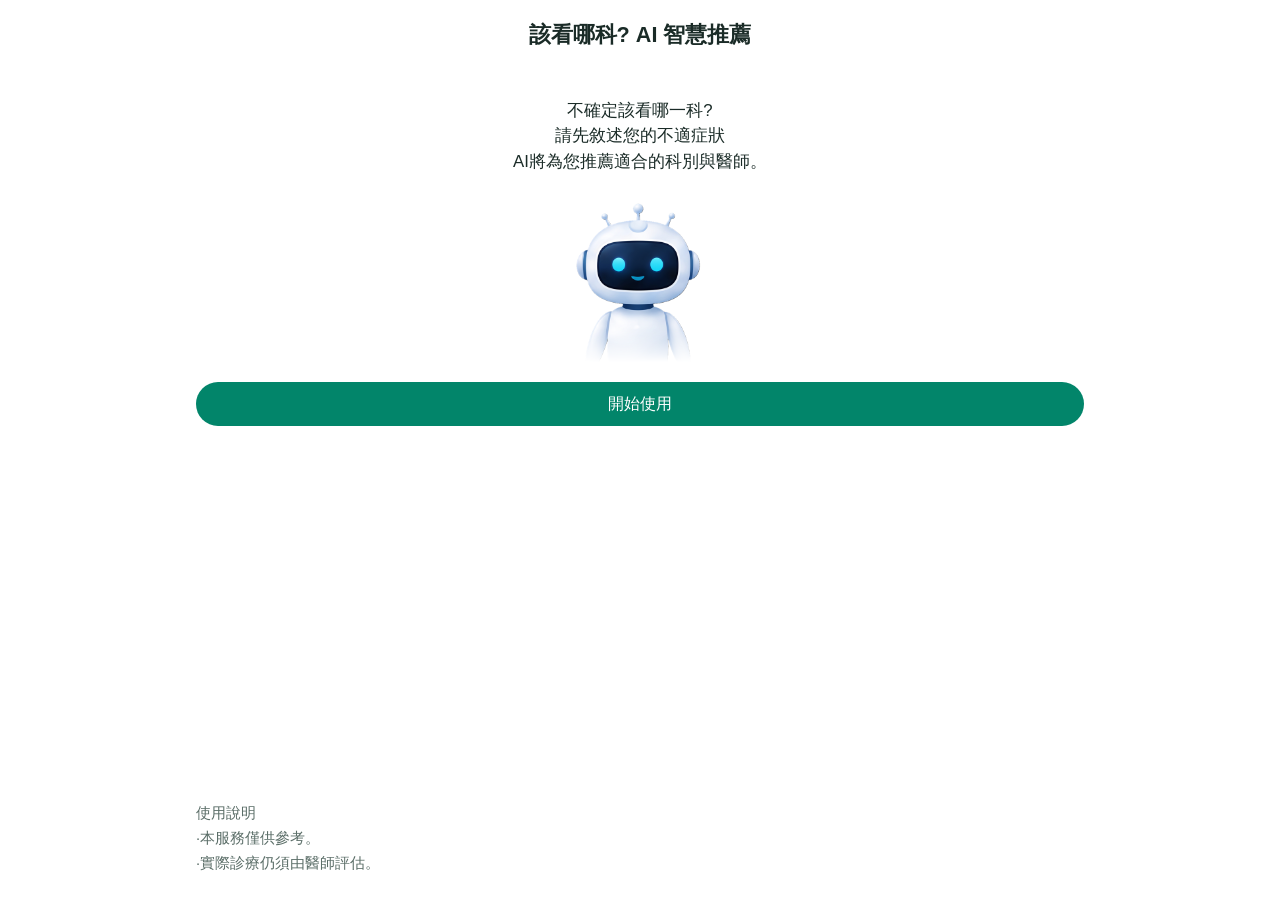
<file: index.html>
<!DOCTYPE html>
<html lang="zh-Hant">
  <head>
    <meta charset="UTF-8">
    <meta name="viewport" content="width=device-width, initial-scale=1">
    <title>該看哪科? AI 智慧推薦</title>
    <meta http-equiv="refresh" content="0; url=/start/">
  </head>
  <body>
    <p><a href="/start/">前往 AI 智慧推薦</a></p>
    <script>
      window.location.replace(`/start/${window.location.search}`);
    </script>
  </body>
</html>
</file>
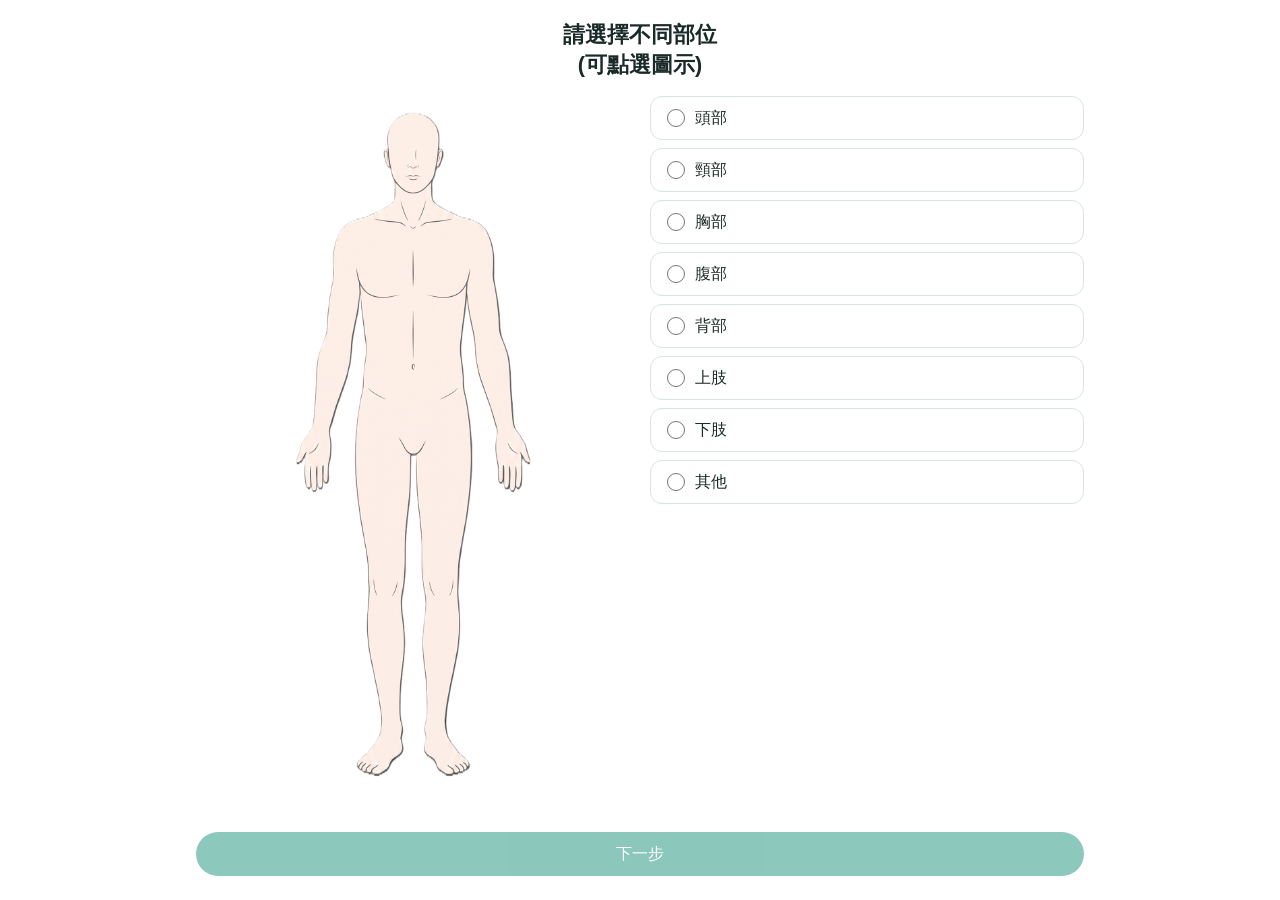
<file: body/index.html>
<!doctype html>
<html lang="zh-Hant">
  <head>
    <meta charset="UTF-8">
    <meta name="viewport" content="width=device-width, initial-scale=1">
    <title>選擇身體部位｜AI 智慧推薦</title>
    <link rel="stylesheet" href="/css/styles.css">
    <link rel="stylesheet" href="/css/pages.css">
  </head>
  <body>
    <main class="wizard-page">
      <header>
        <h1 class="wizard-title">請選擇不同部位<br>(可點選圖示)</h1>
      </header>
      <div class="wizard-content">
        <p class="status">資料載入中…</p>
      </div>
      <footer class="wizard-footer">
        <div class="nav-buttons nav-buttons--single">
          <button class="btn btn-primary" type="button" data-action="next" disabled>下一步</button>
        </div>
      </footer>
    </main>
    <script type="module" src="/js/pages/body.js"></script>
  </body>
</html>
</file>
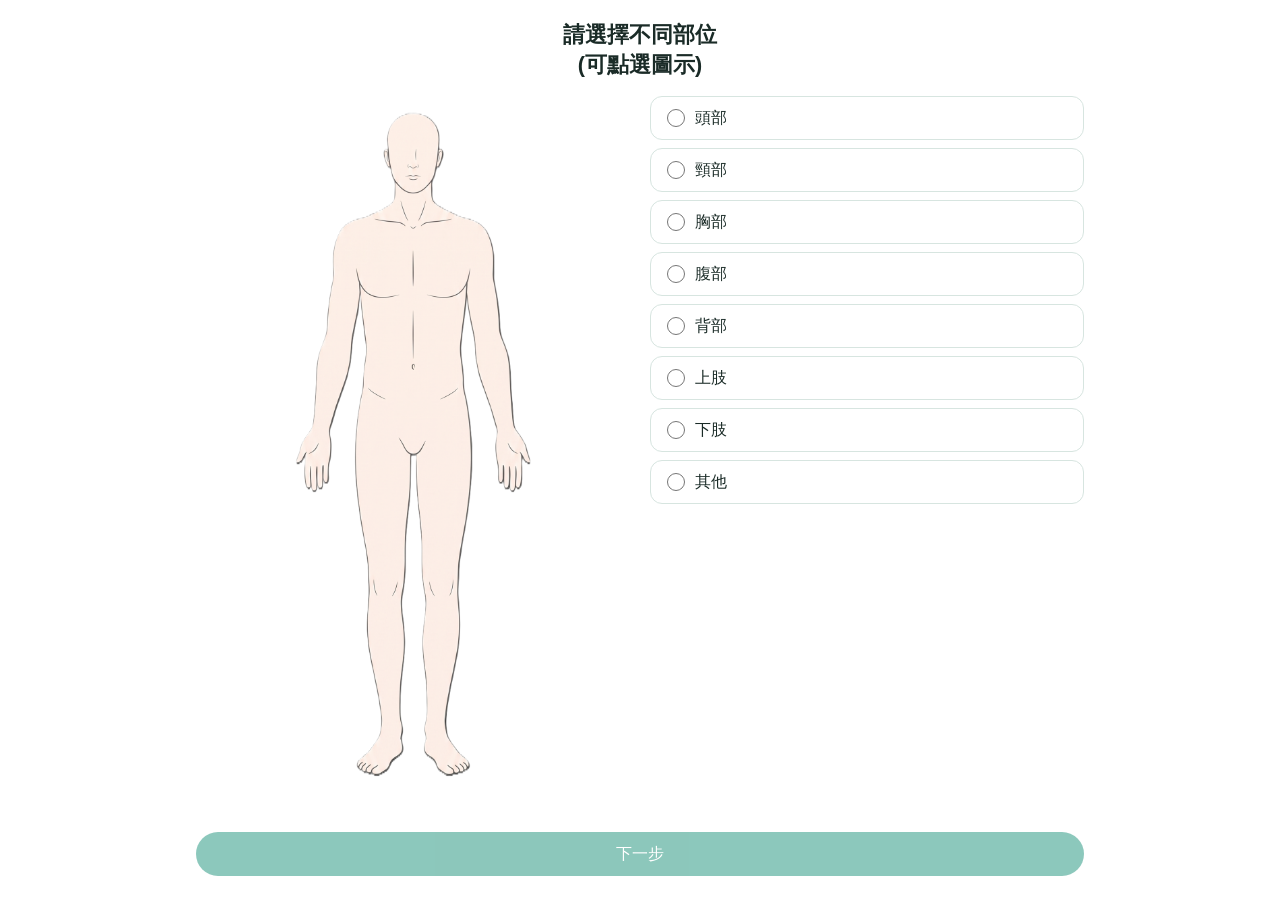
<file: doctors/index.html>
<!doctype html>
<html lang="zh-Hant">
  <head>
    <meta charset="UTF-8">
    <meta name="viewport" content="width=device-width, initial-scale=1">
    <title>推薦醫師｜AI 智慧推薦</title>
    <link rel="stylesheet" href="/css/styles.css">
    <link rel="stylesheet" href="/css/pages.css">
  </head>
  <body>
    <main class="wizard-page">
      <header>
        <h1 class="wizard-title" data-title>推薦醫師</h1>
        <h2 class="wizard-sub-title">依您的症狀推薦以下醫師</h2>
      </header>
      <div class="wizard-content">
        <p class="status">資料載入中…</p>
      </div>
      <footer class="wizard-footer">
        <div class="nav-buttons">
          <button class="btn btn-secondary" type="button" data-action="prev">上一步</button>
          <button class="btn btn-primary" type="button" data-action="appoint" disabled>我要掛號</button>
        </div>
      </footer>
    </main>
    <script type="module" src="/js/pages/doctors.js"></script>
  </body>
</html>
</file>
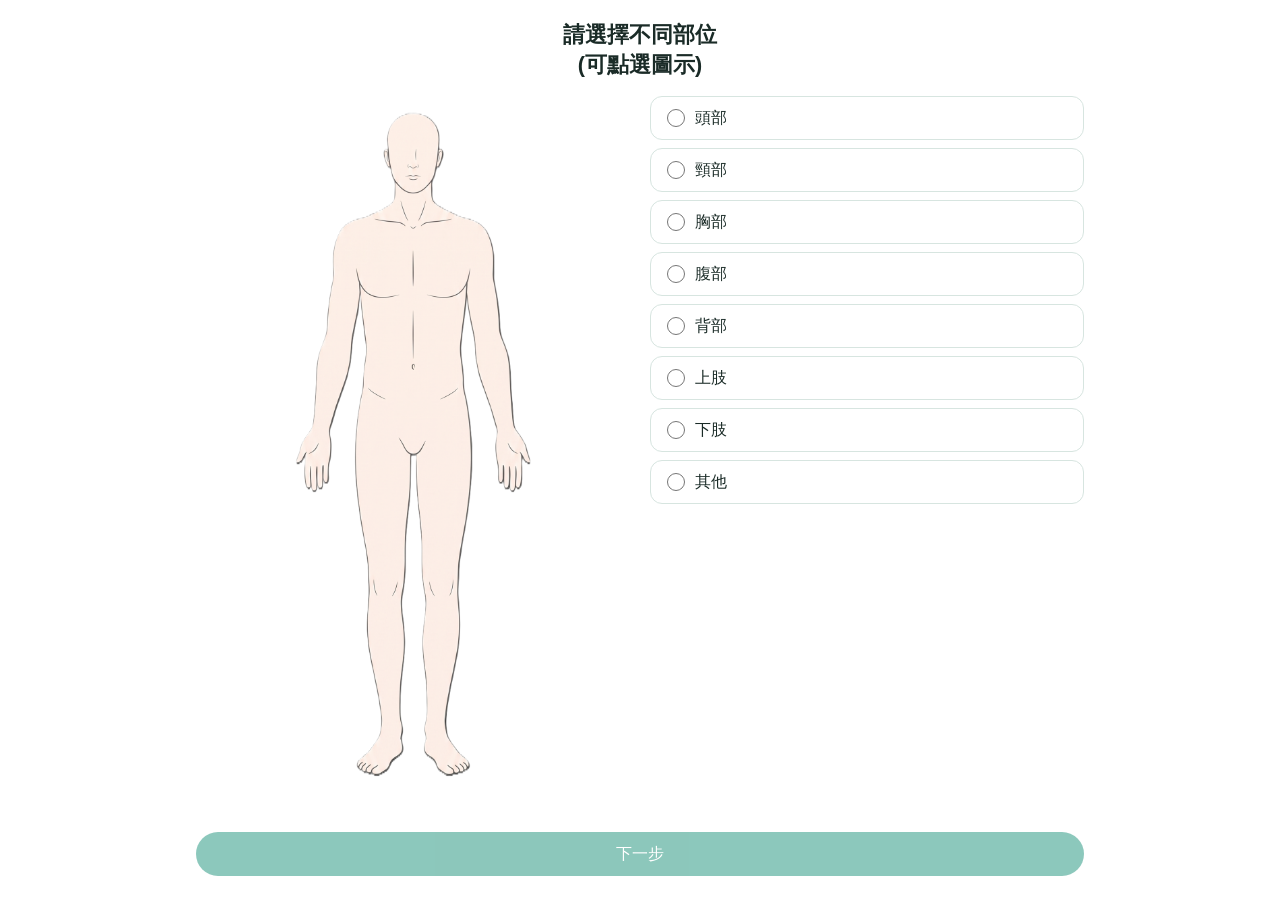
<file: organ/index.html>
<!DOCTYPE html>
<html lang="zh-Hant">
  <head>
    <meta charset="UTF-8">
    <meta name="viewport" content="width=device-width, initial-scale=1">
    <title>選擇細部部位｜AI 智慧推薦</title>
    <link rel="stylesheet" href="/css/styles.css">
    <link rel="stylesheet" href="/css/pages.css">
  </head>
  <body>
    <main class="wizard-page">
      <header>
        <h1 class="wizard-title">請選擇細部部位</h1>
      </header>
      <div class="wizard-content">
        <p class="status">資料載入中…</p>
      </div>
      <footer class="wizard-footer">
        <div class="nav-buttons">
          <button class="btn btn-secondary" type="button" data-action="prev">上一步</button>
          <button class="btn btn-primary" type="button" data-action="next" disabled>下一步</button>
        </div>
      </footer>
    </main>
    <script type="module" src="/js/pages/organ.js"></script>
  </body>
</html>
</file>
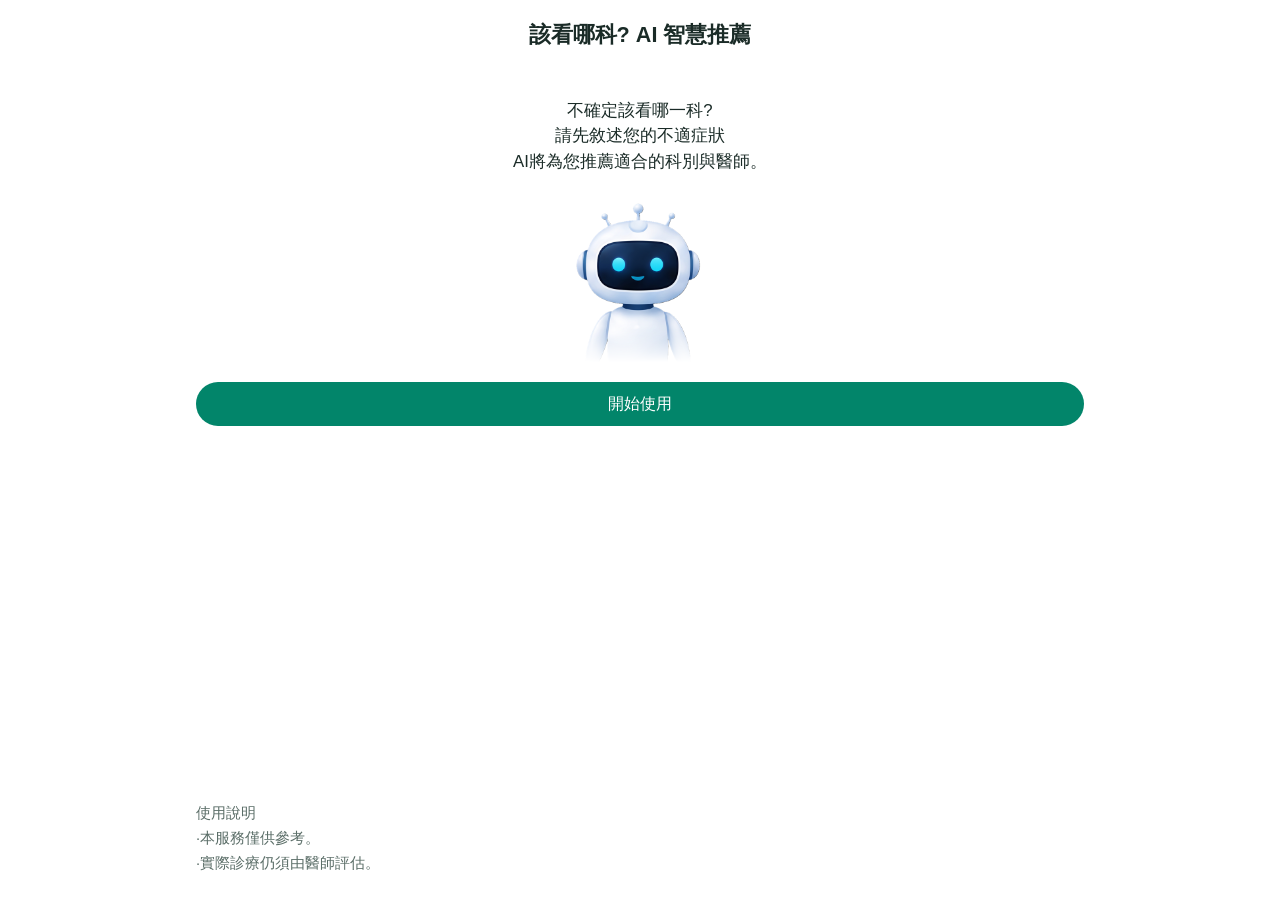
<file: start/index.html>
<!DOCTYPE html>
<html lang="zh-Hant">
  <head>
    <meta charset="UTF-8">
    <meta name="viewport" content="width=device-width, initial-scale=1">
    <meta name="description" content="依照身體部位與症狀推薦適合的科別與醫師">
    <title>該看哪科? AI 智慧推薦</title>
    <link rel="stylesheet" href="/css/styles.css">
    <link rel="stylesheet" href="/css/pages.css">
  </head>
  <body>
    <main class="wizard-page">
      <header>
        <h1 class="wizard-title">該看哪科? AI 智慧推薦</h1>
      </header>
      <div class="wizard-content">
        <div class="start-container">
          <p class="lead">不確定該看哪一科?<br>請先敘述您的不適症狀<br>AI將為您推薦適合的科別與醫師。</p>
          <div class="start-cta">
            <img class="bot" src="/assets/bot.png" alt="AI 助手">
            <div class="nav-buttons nav-buttons--single">
              <button class="btn btn-primary" type="button" data-action="start">開始使用</button>
            </div>
          </div>
          <p class="disclaimer">使用說明<br>·本服務僅供參考。<br>·實際診療仍須由醫師評估。</p>
        </div>
      </div>
    </main>
    <script type="module" src="/js/pages/start.js"></script>
  </body>
</html>
</file>
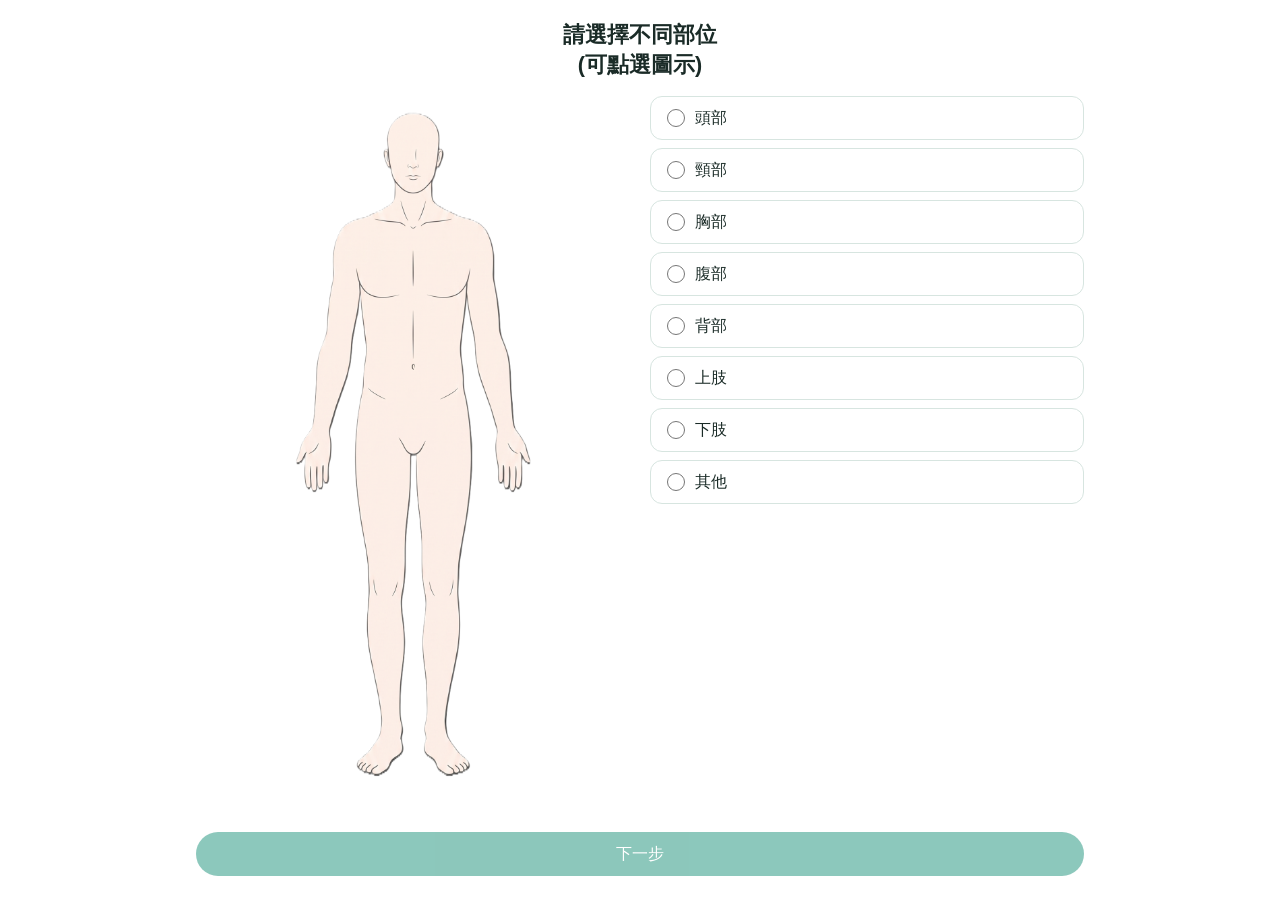
<file: symptom/index.html>
<!DOCTYPE html>
<html lang="zh-Hant">
  <head>
    <meta charset="UTF-8">
    <meta name="viewport" content="width=device-width, initial-scale=1">
    <title>選擇症狀｜AI 智慧推薦</title>
    <link rel="stylesheet" href="/css/styles.css">
    <link rel="stylesheet" href="/css/pages.css">
  </head>
  <body>
    <main class="wizard-page">
      <header>
        <h1 class="wizard-title">請選擇細部症狀(可複選)</h1>
        <h5 class="wizard-sub-title">
          已選擇 <span data-selected-count>0</span> 項症狀
        </h5>
      </header>
      <div class="wizard-content">
        <p class="status">資料載入中…</p>
      </div>
      <footer class="wizard-footer">
        <div class="nav-buttons">
          <button class="btn btn-secondary" type="button" data-action="prev">上一步</button>
          <button class="btn btn-primary" type="button" data-action="recommend" disabled>開始推薦</button>
        </div>
      </footer>
    </main>

    <div class="analysis-overlay" role="dialog" aria-modal="true" aria-labelledby="analysis-title" hidden>
      <div class="analysis-card">
        <h2 id="analysis-title">AI 分析中...</h2>
        <img class="bot" src="/assets/bot.png" alt="AI 助手">
        <div class="loading-bar" aria-hidden="true"><span></span></div>
        <p class="loading-desc">AI 正在分析您的症狀，請稍後···</p>
        <div class="analysis-basis">
          <p class="analysis-basis-title">分析依據:</p>
          <ol>
            <li>不適部位: <span data-analysis-part></span></li>
            <li>主要症狀: <span data-analysis-symptoms></span></li>
          </ol>
        </div>
      </div>
    </div>
    <!-- <dialog class="modal-overlay">
      <div class="modal-content">
        <h2 id="modal-title">您選擇的症狀數量過多</h2>
        <p>您選擇的症狀數量多於 10 項，請減少選擇的症狀數量</p>
        <ol class="modal-list">
        </ol>
        <div class="modal-buttons">
          <button class="btn btn-primary" type="button" data-action="close">關閉</button>
        </div>
      </div>
    </dialog> -->

    <script type="module" src="/js/pages/symptom.js"></script>
  </body>
</html>
</file>
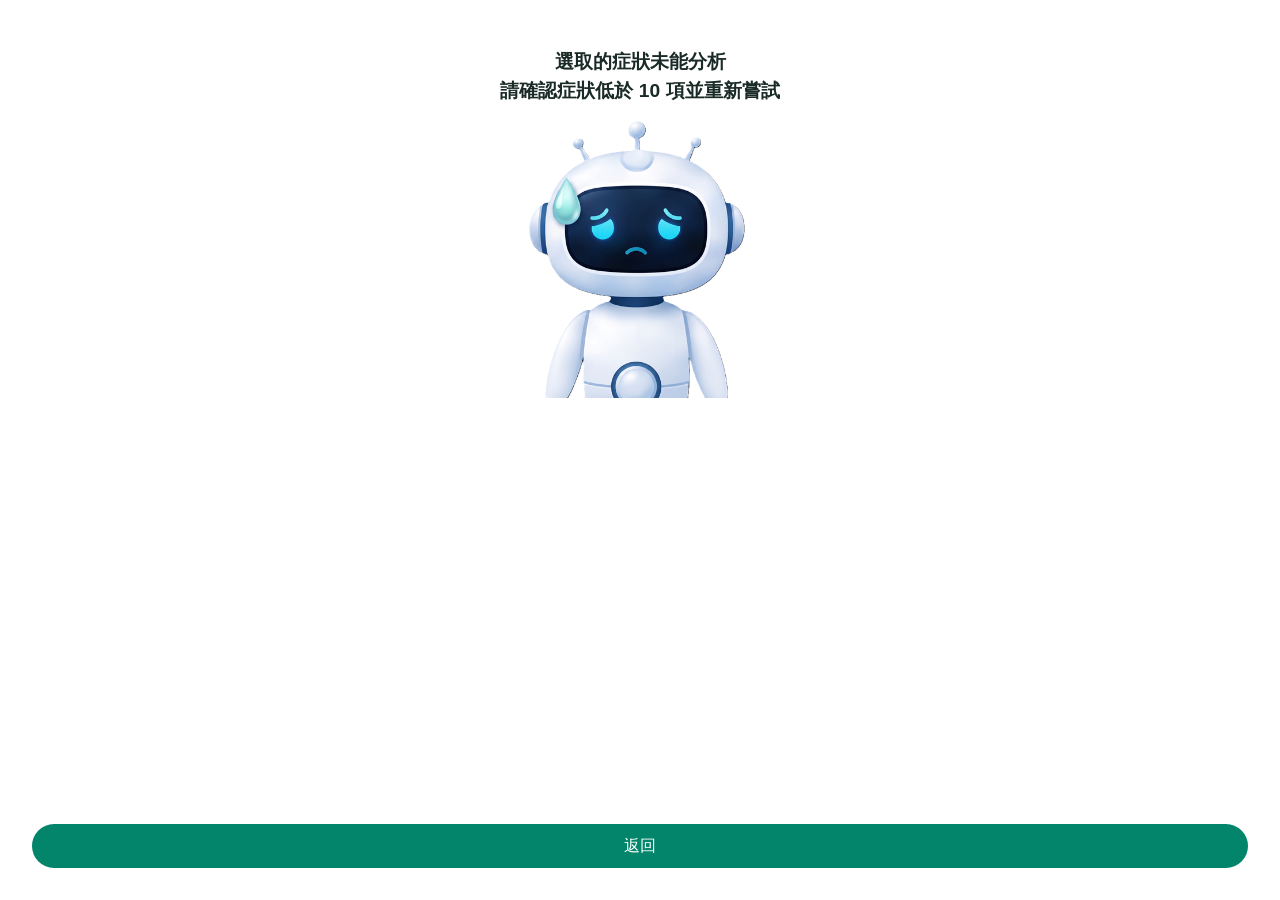
<file: too-much-symptoms/index.html>
<!DOCTYPE html>
<html lang="zh-TW">
  <head>
    <meta charset="UTF-8">
    <meta name="viewport" content="width=device-width, initial-scale=1.0">
    <title>未能分析，請減少選擇的症狀數量</title>
    <link rel="stylesheet" href="/css/styles.css">
    <link rel="stylesheet" href="/css/pages.css">
  </head>
  <body>
    <main class="too-much-symptoms">
      <h1 class="too-much-symptoms-title">選取的症狀未能分析<br >請確認症狀低於 <b>10</b> 項並重新嘗試</h1>
      <img class="too-much-symptoms-image" src="/assets/sorry_bot.png" alt="AI 助手">
      <div class="too-much-symptoms-buttons">
        <button class="btn btn-primary" type="button" data-action="back" onclick="history.back()">返回</button>
      </div>
    </main>
  </body>
</html>
</file>
<file: css/styles.css>
:root {
  --theme: #02856a;
  --theme-dark: #026b55;
  --loading: #0b79be;
  --bg: #ffffff;
  --text: #1a2b27;
  --muted: #5b6e68;
  --line: #d7e5e0;
  --radius: 12px;
  --tap: 44px;
}

*,
*::before,
*::after {
  box-sizing: border-box;
}

html,
body {
  margin: 0;
  min-height: 100%;
  background: var(--bg);
  color: var(--text);
  font-family:
    "Noto Sans TC", "PingFang TC", "Microsoft JhengHei", sans-serif;
  line-height: 1.5;
}

body {
  min-height: 100dvh;
  overflow-x: hidden;
}

img {
  display: block;
  max-width: 100%;
}

button,
input {
  font: inherit;
}

button,
label {
  -webkit-tap-highlight-color: transparent;
}

a {
  color: inherit;
}

[hidden] {
  display: none !important;
}

.sr-only {
  position: absolute;
  width: 1px;
  height: 1px;
  padding: 0;
  margin: -1px;
  overflow: hidden;
  clip: rect(0, 0, 0, 0);
  white-space: nowrap;
  border: 0;
}

.wizard-page {
  display: flex;
  flex-direction: column;
  width: 100%;
  min-height: 100dvh;
  max-height: 100dvh;
  max-width: 920px;
  margin: 0 auto;
  padding: 20px 16px 24px;
  background: #fff;
}

.wizard-page.slide-left {
  animation: slide-left-in 0.32s ease both;
}

.wizard-page.slide-right {
  animation: slide-right-in 0.32s ease both;
}

.wizard-title {
  margin: 0 0 16px;
  font-size: 1.35rem;
  line-height: 1.4;
  white-space: pre-line;
  text-align: center;
}

.wizard-sub-title {
  margin: 0 0 16px;
  font-size: 1rem;
  line-height: 1.4;
  text-align: center;
}

.wizard-content {
  display: flex;
  flex: 1;
  flex-direction: column;
  min-width: 100%;
  overflow: auto;
}

.wizard-footer {
  display: flex;
  gap: 12px;
  margin-top: 20px;
}

.split {
  display: flex;
  flex-direction: row;
  gap: 20px;
}

.choice-list {
  display: flex;
  flex-direction: column;
  gap: 8px;
  padding: 0;
  margin: 0;
  border: 0;
}

.choice {
  display: flex;
  align-items: center;
  min-height: var(--tap);
  padding: 0 1rem;
  gap: 10px;
  border: 1px solid var(--line);
  border-radius: var(--radius);
  cursor: pointer;
}

.choice:has(input:checked) {
  border-color: var(--theme);
  background: #eef8f5;
}

.choice input {
  width: 18px;
  height: 18px;
  margin: 0;
  accent-color: var(--theme);
}

.nav-buttons {
  display: flex;
  width: 100%;
  gap: 12px;
}

.nav-buttons--single .btn {
  width: 100%;
}

.btn {
  flex: 1;
  min-height: var(--tap);
  padding: 0 16px;
  border: 0;
  border-radius: 999px;
  cursor: pointer;
}

.btn:disabled {
  opacity: 0.45;
  cursor: not-allowed;
}

.btn-primary {
  color: #fff;
  background: var(--theme);
}

.btn-primary:not(:disabled):hover {
  background: var(--theme-dark);
}

.btn-secondary {
  color: var(--theme);
  background: #fff;
  border: 2px solid var(--theme);
}

.status {
  margin: auto;
  color: var(--muted);
  text-align: center;
}

.status--error {
  color: #a52424;
}

@keyframes slide-left-in {
  from {
    transform: translateX(28%);
    opacity: 0;
  }
}

@keyframes slide-right-in {
  from {
    transform: translateX(-28%);
    opacity: 0;
  }
}

@media (min-width: 768px) {
  .split {
    align-items: flex-start;
  }

  .split > * {
    flex: 1;
  }
}

@media (prefers-reduced-motion: reduce) {
  *,
  *::before,
  *::after {
    scroll-behavior: auto !important;
    animation-duration: 0.01ms !important;
    animation-iteration-count: 1 !important;
    transition-duration: 0.01ms !important;
  }
}
</file>
<file: css/pages.css>
.start-container {
  display: flex;
  flex: 1;
  flex-direction: column;
  align-items: center;
  justify-content: center;
  height: 100%;
  margin-top: 2rem;
}

.lead {
  margin: 0 0 20px;
  font-size: 1.05rem;
  text-align: center;
}

.start-cta {
  flex: 1;
  min-width: 100%;
  margin: 8px 0 24px;
}

.bot {
  width: 160px;
  height: 160px;
  margin: 0 auto 20px;
  object-fit: contain;
  mask-image: linear-gradient(to bottom, white 80%, transparent 100%);
}

.disclaimer {
  min-width: 100%;
  margin: 0;
  color: var(--muted);
  font-size: 0.92rem;
  line-height: 1.7;
}

.body-figure,
.part-figure {
  position: relative;
  width: min(100%, 280px);
  margin: 0 auto;
}

.body-figure > img {
  width: 100%;
  max-height: calc(100dvh - 184px);
  aspect-ratio: 1 / 3;
  object-fit: contain;
}

.part-figure img {
  width: 100%;
}

.hotspot {
  position: absolute;
  padding: 0;
  border: 0;
  background: transparent;
  cursor: pointer;
}

.hotspot:hover,
.hotspot:focus-visible {
  animation: hotspot-shadow 0.6s ease infinite alternate;
}

.indicator {
  position: absolute;
  top: 50%;
  left: 50%;
  width: 14px;
  height: 14px;
  border-radius: 50%;
  background: #e23d3d;
  transform: translate(-50%, -50%);
  box-shadow: 0 0 0 4px rgba(226, 61, 61, 0.25);
  animation: pulse 1.2s ease-in-out infinite;
}

.modal-overlay {
  padding: 16px;
  border: 0;
}

.modal-overlay::backdrop {
  background: rgba(255, 255, 255, 0.92);
}

.modal-content {
  width: min(100%, 420px);
  padding: 24px 20px 28px;
  text-align: center;
  background: #fff;
  border: 1px solid var(--line);
  border-radius: 16px;
  box-shadow: 0 10px 32px rgba(2, 133, 106, 0.12);
}

.modal-title {
  margin: 0 0 12px;
  font-size: 1.2rem;
  font-weight: 700;
}

.modal-list {
  padding: 0 5rem;
  margin: 0;
  text-align: center;
}
.modal-item {
  margin: 0 0 8px;
  font-size: 0.92rem;
  line-height: 1.5;
}

.modal-buttons {
  display: flex;
  gap: 12px;
  margin-top: 1rem;
}

.analysis-overlay {
  position: fixed;
  inset: 0;
  z-index: 20;
  display: grid;
  place-items: center;
  padding: 16px;
  background: rgba(255, 255, 255, 0.92);
}

.analysis-card {
  width: min(100%, 420px);
  padding: 24px 20px 28px;
  text-align: center;
  background: #fff;
  border: 1px solid var(--line);
  border-radius: 16px;
  box-shadow: 0 10px 32px rgba(2, 133, 106, 0.12);
}

.analysis-card h2 {
  margin: 0 0 12px;
  color: var(--theme);
}

.analysis-card .bot {
  width: 96px;
  height: 96px;
  margin: 8px auto 16px;
}

.loading-bar {
  height: 8px;
  overflow: hidden;
  background: #e4eef5;
  border-radius: 999px;
}

.loading-bar span {
  display: block;
  width: 40%;
  height: 100%;
  background: var(--loading);
  animation: loading 1s ease-in-out infinite;
}

.loading-desc {
  margin: 12px 0 16px;
  color: var(--muted);
}

.analysis-basis {
  color: var(--text);
  text-align: left;
}

.analysis-basis-title {
  margin: 0 0 6px;
  font-weight: 700;
}

.analysis-basis ol {
  margin: 0;
  padding-left: 1.2rem;
}

.too-much-symptoms {
  padding-top: 3rem;
  display: flex;
  flex-direction: column;
  align-items: center;
  justify-content: flex-start;
  height: 100%;
  min-height: 100dvh;
  max-height: 100dvh;
}

.too-much-symptoms-image {
  width: 100%;
  max-width: 280px;
  height: auto;
  object-fit: contain;
}

.too-much-symptoms-title {
  margin: 0 0 12px;
  font-size: 1.2rem;
  text-align: center;
}

.too-much-symptoms-buttons {
  margin-top: auto;
  display: flex;
  gap: 12px;
  width: 100%;
  padding: 2rem;
  justify-self: flex-end;
}

.doctors {
  display: flex;
  flex-direction: column;
  gap: 10px;
  padding: 0;
  margin: 0;
  border: 0;
}

.doctor {
  display: grid;
  grid-template-columns: 56px 1fr 28px;
  gap: 12px;
  align-items: start;
  padding: 14px;
  border: 1px solid var(--line);
  border-radius: var(--radius);
  cursor: pointer;
  transition: border-color 0.2s, background-color 0.2s;
}

.doctor:has(input:checked) {
  border-color: var(--theme);
  background-color: rgba(30, 136, 229, 0.04);
}

.doctor-avatar {
  width: 56px;
  height: 56px;
  object-fit: cover;
  border-radius: 50%;
  margin-top: 2px;
}

.doctor-info {
  display: flex;
  flex-direction: column;
  min-width: 0;
}

.doctor-header {
  display: flex;
  flex-wrap: wrap;
  align-items: center;
  gap: 8px;
  margin-bottom: 4px;
}

.doctor-name {
  display: inline-block;
  margin: 0;
  font-weight: 700;
  font-size: 1.05rem;
  color: var(--text);
}

.doctor-badge {
  display: inline-block;
  font-size: 0.78rem;
  padding: 2px 8px;
  border-radius: 999px;
  background: #eef6fc;
  color: var(--theme);
  font-weight: 600;
  line-height: 1.4;
}

.doctor-body {
  display: flex;
  flex-direction: column;
  gap: 6px;
  margin: 4px 0 6px;
  color: var(--muted);
  font-size: 0.9rem;
  line-height: 1.55;
  text-align: justify;
}

.doctor:not(:has(input:checked)) .doctor-body {
  display: -webkit-box;
  -webkit-line-clamp: 3;
  -webkit-box-orient: vertical;
  overflow: hidden;
}

.doctor:has(input:checked) .doctor-body {
  display: flex;
}

.doctor-section {
  display: block;
}

.section-label {
  font-weight: 600;
  color: var(--text);
  margin-right: 2px;
}

.section-content {
  color: #555;
}

.doctor-radio {
  position: relative;
  display: grid;
  width: 22px;
  height: 22px;
  place-items: center;
  opacity: 0.35;
  background: var(--theme);
  border-radius: 4px;
}

.doctor:has(input:checked) .doctor-radio {
  opacity: 1;
}

.doctor-radio input {
  position: absolute;
  inset: 0;
  opacity: 0;
}

.doctor:has(input:checked) .doctor-radio::after {
  width: 6px;
  height: 11px;
  content: "";
  border: solid #fff;
  border-width: 0 2px 2px 0;
  transform: rotate(45deg) translateY(-1px);
}

.stars {
  display: inline-block;
  font-size: 1.05rem;
  line-height: 1;
  letter-spacing: 1px;
}

.stars::before {
  content: "★★★★★";
  background: linear-gradient(
    90deg,
    #f5c518 calc(var(--rating) / 5 * 100%),
    #d9d9d9 calc(var(--rating) / 5 * 100%)
  );
  background-clip: text;
  -webkit-background-clip: text;
  -webkit-text-fill-color: transparent;
}

@keyframes hotspot-shadow {
  from {
    box-shadow: 0 0 0 4px rgba(226, 61, 61, 0.25);
  }
  to {
    box-shadow: 0 0 0 8px rgba(226, 61, 61, 0.12);
  }
}

@keyframes pulse {
  50% {
    box-shadow: 0 0 0 8px rgba(226, 61, 61, 0.12);
  }
}

@keyframes loading {
  from {
    transform: translateX(-100%);
  }
  to {
    transform: translateX(280%);
  }
}
</file>
